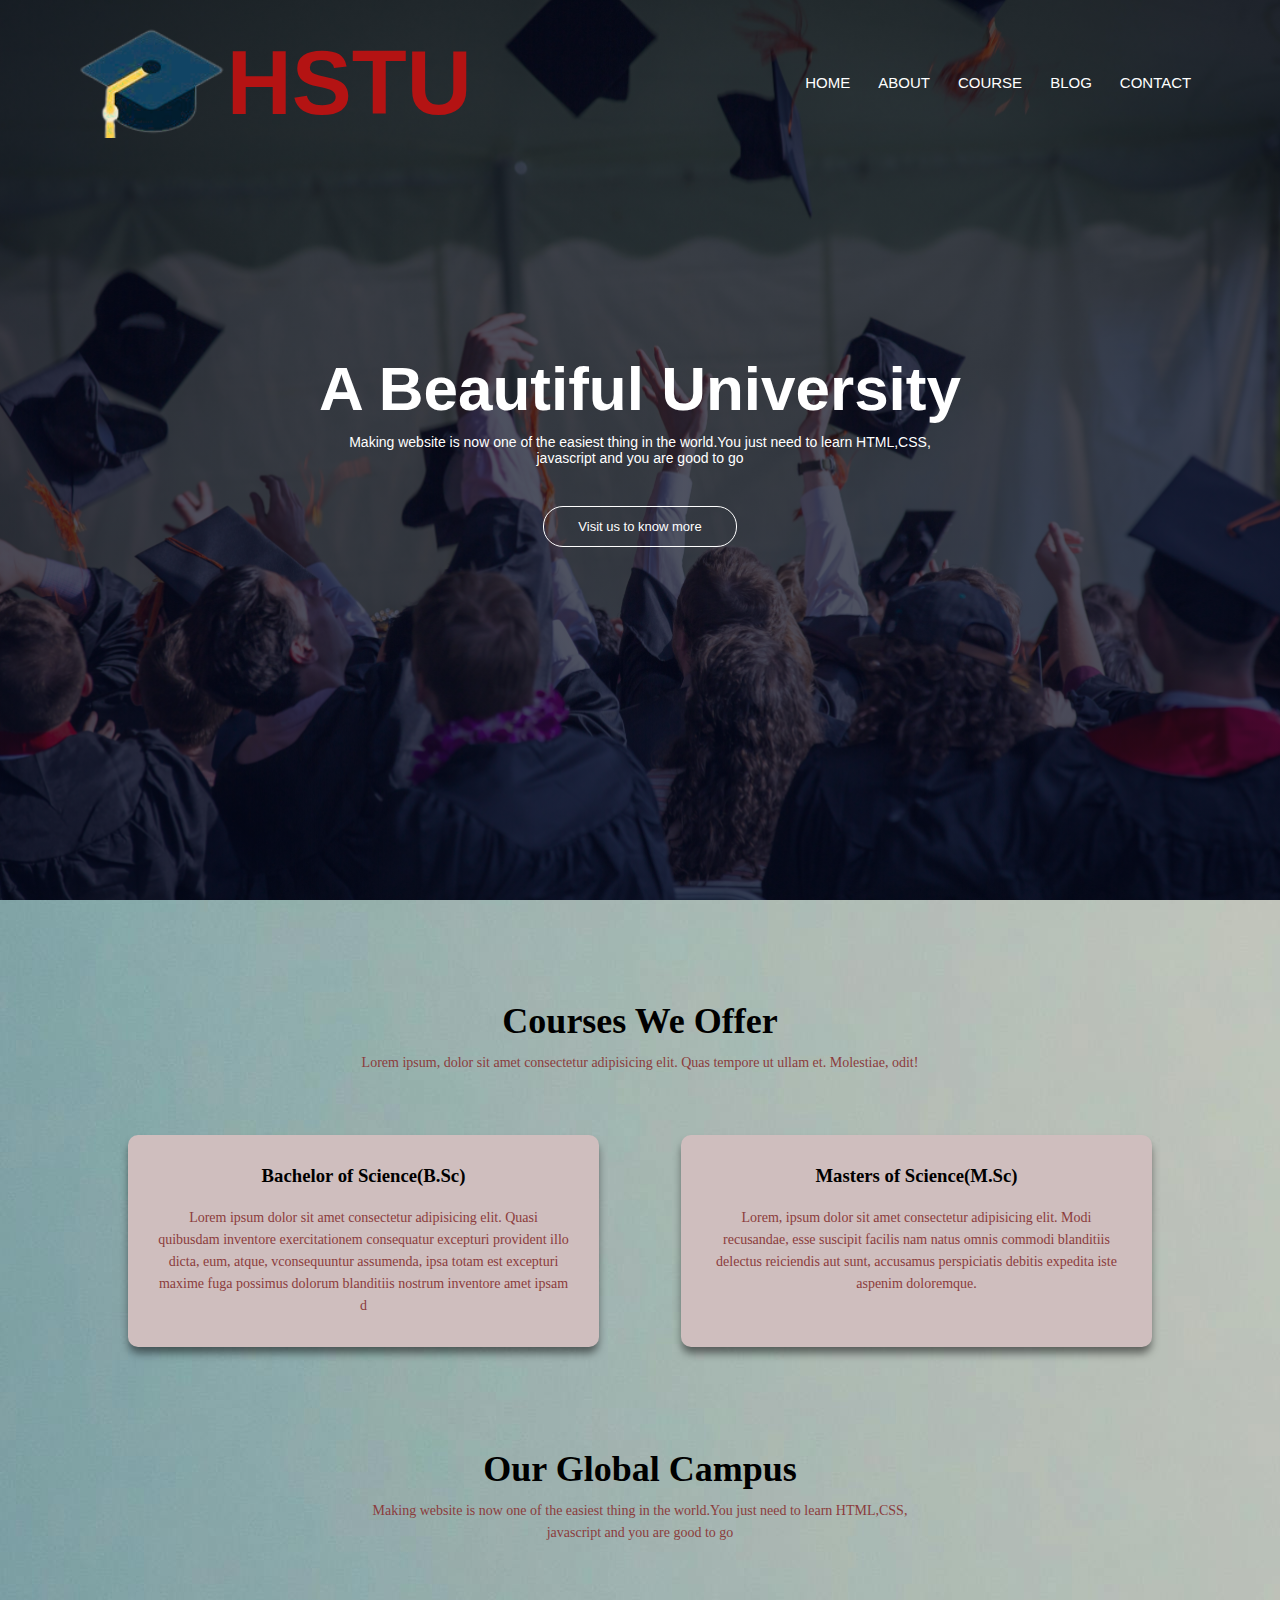
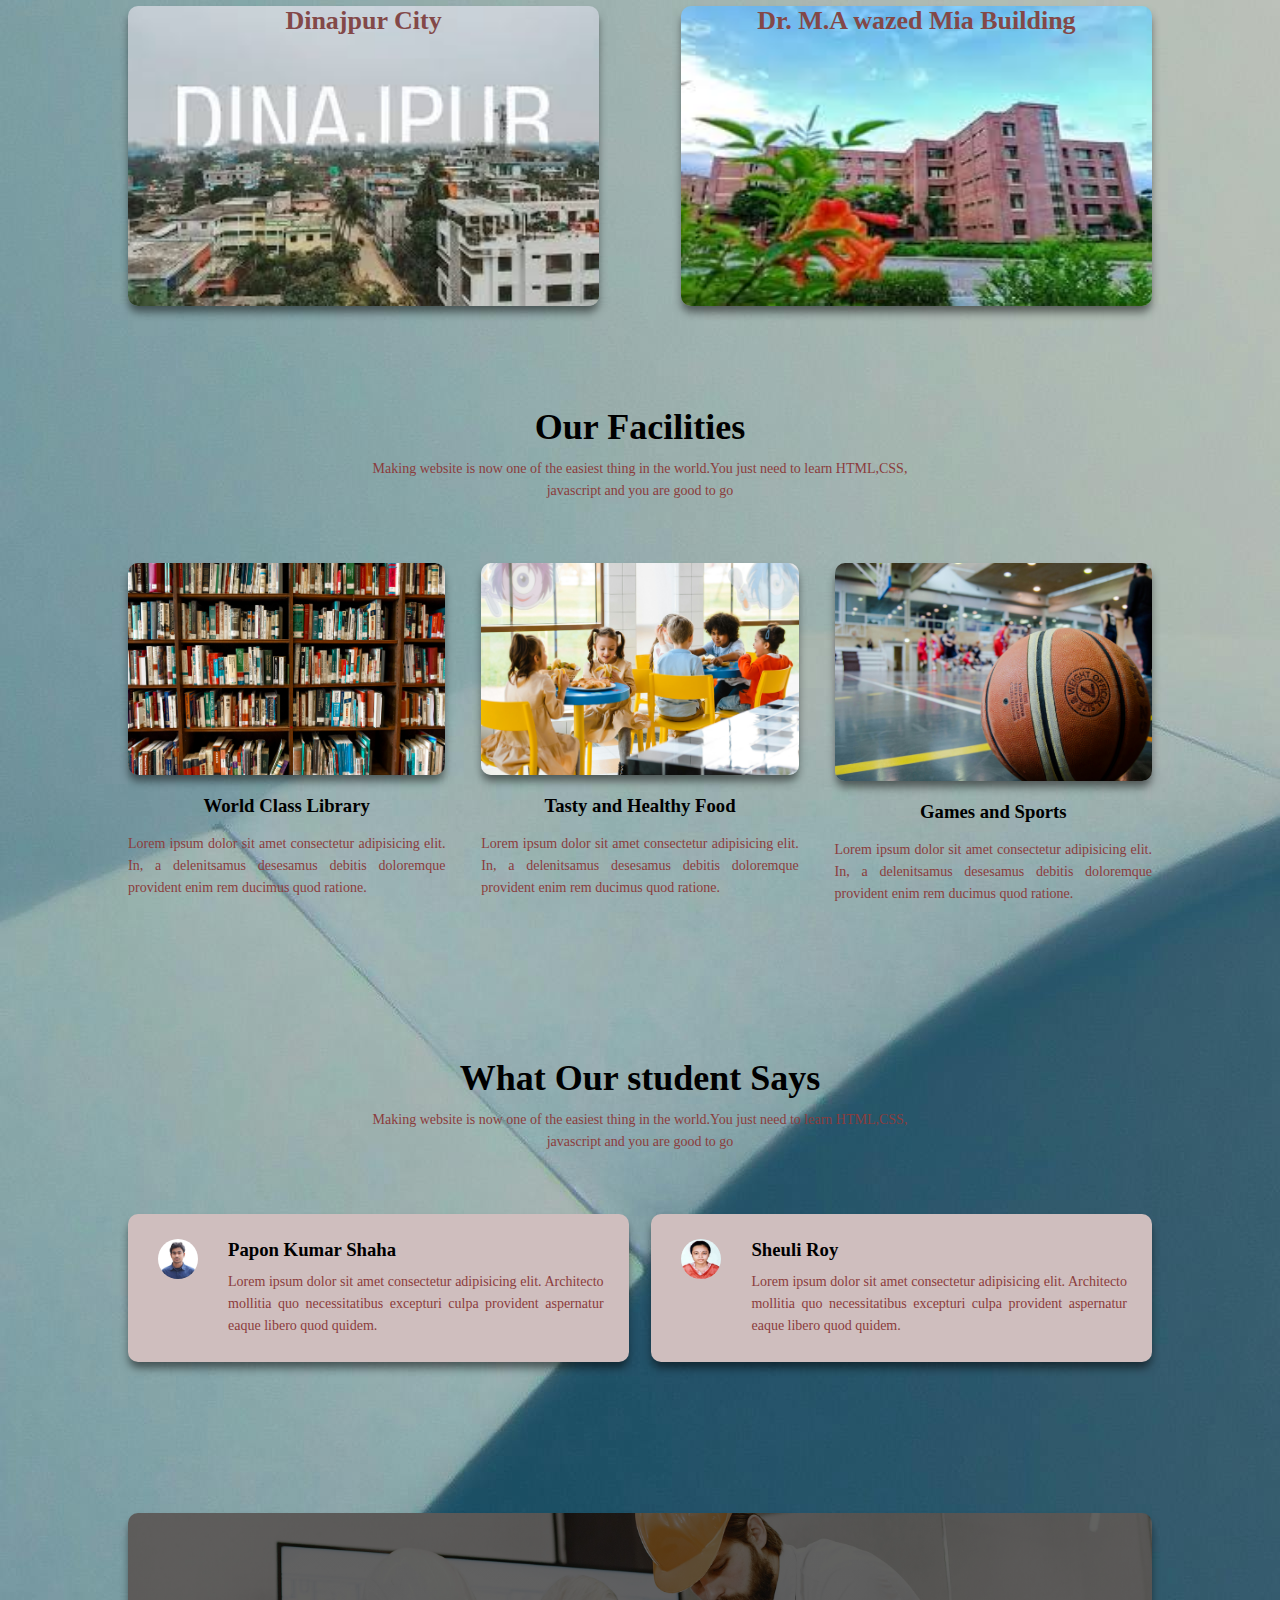
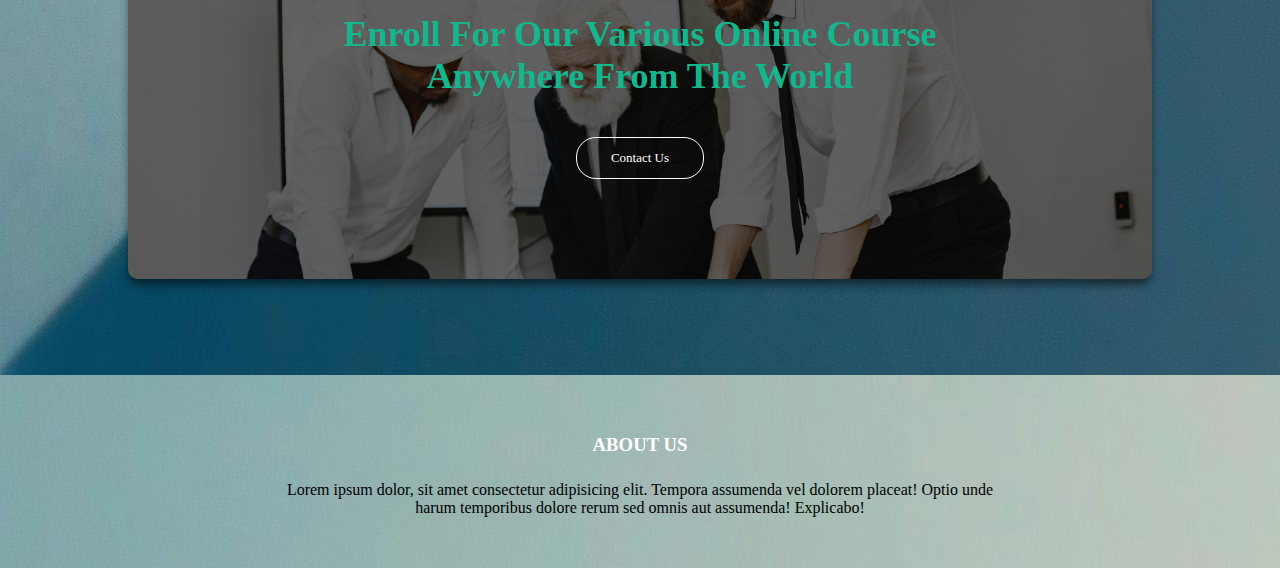
<file: index.html>
<!DOCTYPE html>
<html lang="en">
<head>
    <meta charset="UTF-8">
    <meta name="viewport" content="width=device-width, initial-scale=1.0">
    <title>Home page</title>
    <link rel="stylesheet" href="style.css">
    <link rel="stylesheet" href="https://cdnjs.cloudflare.com/ajax/libs/font-awesome/6.7.1/css/all.min.css" integrity="sha512-5Hs3dF2AEPkpNAR7UiOHba+lRSJNeM2ECkwxUIxC1Q/FLycGTbNapWXB4tP889k5T5Ju8fs4b1P5z/iB4nMfSQ==" crossorigin="anonymous" referrerpolicy="no-referrer" />
</head>
<body >
    <section class="header">
        <nav>
            <a href="index.html"><img src="images/cap1.png" alt=""></a>
            <h1 class="name">HSTU</h1>
            <div class="nav-links" id="navLinks">
                <i class="fa-solid fa-xmark" onclick="hideMenu()"></i>
                <ul>
                    <li><a href="index.html">HOME</a></li>
                    <li><a href="about.html">ABOUT</a></li>
                    <li><a href="course.html">COURSE</a></li>
                    <li><a href="blog.html">BLOG</a></li>
                    <li><a href="contact.html">CONTACT</a></li>
                </ul>
            </div>
            <i class="fa-solid fa-bars" onclick="showMenu()"></i>
        </nav>

        <div class="text-box">
            <h1>A Beautiful University</h1>
            <p>Making website is now one of the easiest thing in the world.You just need to learn HTML,CSS,<br>javascript and you are good to go</p>
            <a href="https://www.hstu.ac.bd/" class="hero-btn">Visit us to know more</a>
        </div>

    </section>

    <section class="course">
        <h1>Courses We Offer</h1>
        <p>Lorem ipsum, dolor sit amet consectetur adipisicing elit. Quas tempore ut ullam et. Molestiae, odit!</p>
        <div class="row">
            <div class="course-col">
                <h3>Bachelor of Science(B.Sc)</h3>
                <p>Lorem ipsum dolor sit amet consectetur adipisicing elit. Quasi quibusdam inventore exercitationem consequatur excepturi provident illo dicta, eum, atque, vconsequuntur assumenda, ipsa totam est excepturi maxime fuga possimus dolorum blanditiis nostrum inventore amet ipsam d</p>
          
            </div>
            <div class="course-col">
                <h3>Masters of Science(M.Sc)</h3>
                <p>Lorem, ipsum dolor sit amet consectetur adipisicing elit. Modi recusandae, esse suscipit facilis nam natus omnis commodi blanditiis delectus reiciendis aut sunt, accusamus perspiciatis debitis expedita iste aspenim doloremque.</p>
            </div>
        </div>
    </section>

    <section class="campus">
        <h1>Our Global Campus</h1>
        <p>Making website is now one of the easiest thing in the world.You just need to learn HTML,CSS,<br>javascript and you are good to go</p>

        <div class="row">
            <div class="campus-col">
                <img src="images/dinajpur.jpg" >
                <div class="layer">
                    <h3>Dinajpur City</h3>
                </div>
            </div>
            <div class="campus-col">
                <img src="images/campus2.jpg" >
                <div class="layer">
                    <h3>Dr. M.A wazed Mia Building</h3>
                </div>
            </div>
        </div>
    </section>

    <section class="facilities">
        <h1>Our Facilities</h1>
        <p>Making website is now one of the easiest thing in the world.You just need to learn HTML,CSS,<br>javascript and you are good to go</p>

        <div class="row">
            <div class="facilities-col">
                <img src="images/library.jpg" >
                <h3>World Class Library</h3>
                <p>Lorem ipsum dolor sit amet consectetur adipisicing elit. In,  a delenitsamus desesamus debitis doloremque provident enim rem ducimus quod ratione.</p>
            </div>
            <div class="facilities-col">
                <img src="images/cafeteria.jpg" >
                <h3>Tasty and Healthy Food</h3>
                <p>Lorem ipsum dolor sit amet consectetur adipisicing elit. In,  a delenitsamus desesamus debitis doloremque provident enim rem ducimus quod ratione.</p>
            </div>
            <div class="facilities-col">
                <img src="images/playgr.jpg" >
                <h3>Games and Sports</h3>
                <p>Lorem ipsum dolor sit amet consectetur adipisicing elit. In,  a delenitsamus desesamus debitis doloremque provident enim rem ducimus quod ratione.</p>
            </div>
        </div>

    </section>

    <section class="testimonials">
        <h1>What Our student Says</h1>
        <p>Making website is now one of the easiest thing in the world.You just need to learn HTML,CSS,<br>javascript and you are good to go</p>

        <div class="row">
            <div class="testimonial-col">
                <img src="images/formal-pic.jpg" alt="">
                <div>
                <h3>Papon Kumar Shaha</h3>
                <i class="fa-solid fa-star"></i>
                <i class="fa-solid fa-star"></i>
                <i class="fa-solid fa-star"></i>
                <i class="fa-solid fa-star"></i>
                <i class="fa-regular fa-star"></i>
                <p>Lorem ipsum dolor sit amet consectetur adipisicing elit. Architecto mollitia quo necessitatibus excepturi culpa provident aspernatur eaque libero quod quidem.</p>
                
                </div>
            </div>
            <div class="testimonial-col">
                <img src="images/sheuli.jpg" alt="">
                <div>
                <h3>Sheuli Roy</h3>
                <i class="fa-solid fa-star"></i>
                <i class="fa-solid fa-star"></i>
                <i class="fa-solid fa-star"></i>
                <i class="fa-solid fa-star"></i>
                <i class="fa-solid fa-star-half-stroke"></i>
                <p>Lorem ipsum dolor sit amet consectetur adipisicing elit. Architecto mollitia quo necessitatibus excepturi culpa provident aspernatur eaque libero quod quidem.</p>
                
                </div>
            </div>
        </div>
    </section>

    <!----- call to action ----->

    <section class="cta">
        <h1>Enroll For Our Various Online Course<br> Anywhere From The World</h1>
        <a href="" class="hero-btn">Contact Us</a>
    </section>

    <!----- Footer ----->

    <section class="footer">
        <h3>ABOUT US</h3>
        <P>Lorem ipsum dolor, sit amet consectetur adipisicing elit. Tempora assumenda vel dolorem placeat! Optio unde<br> harum temporibus dolore rerum sed omnis aut assumenda! Explicabo!</P>
        <div class="icons">
            <i class="fa-brands fa-facebook"></i>
            <i class="fa-brands fa-twitter"></i>
            <i class="fa-brands fa-linkedin"></i>
            <i class="fa-brands fa-instagram"></i>
        </div>
        
    </section>










    <script src="script.js"></script>
</body>
</html>
</file>
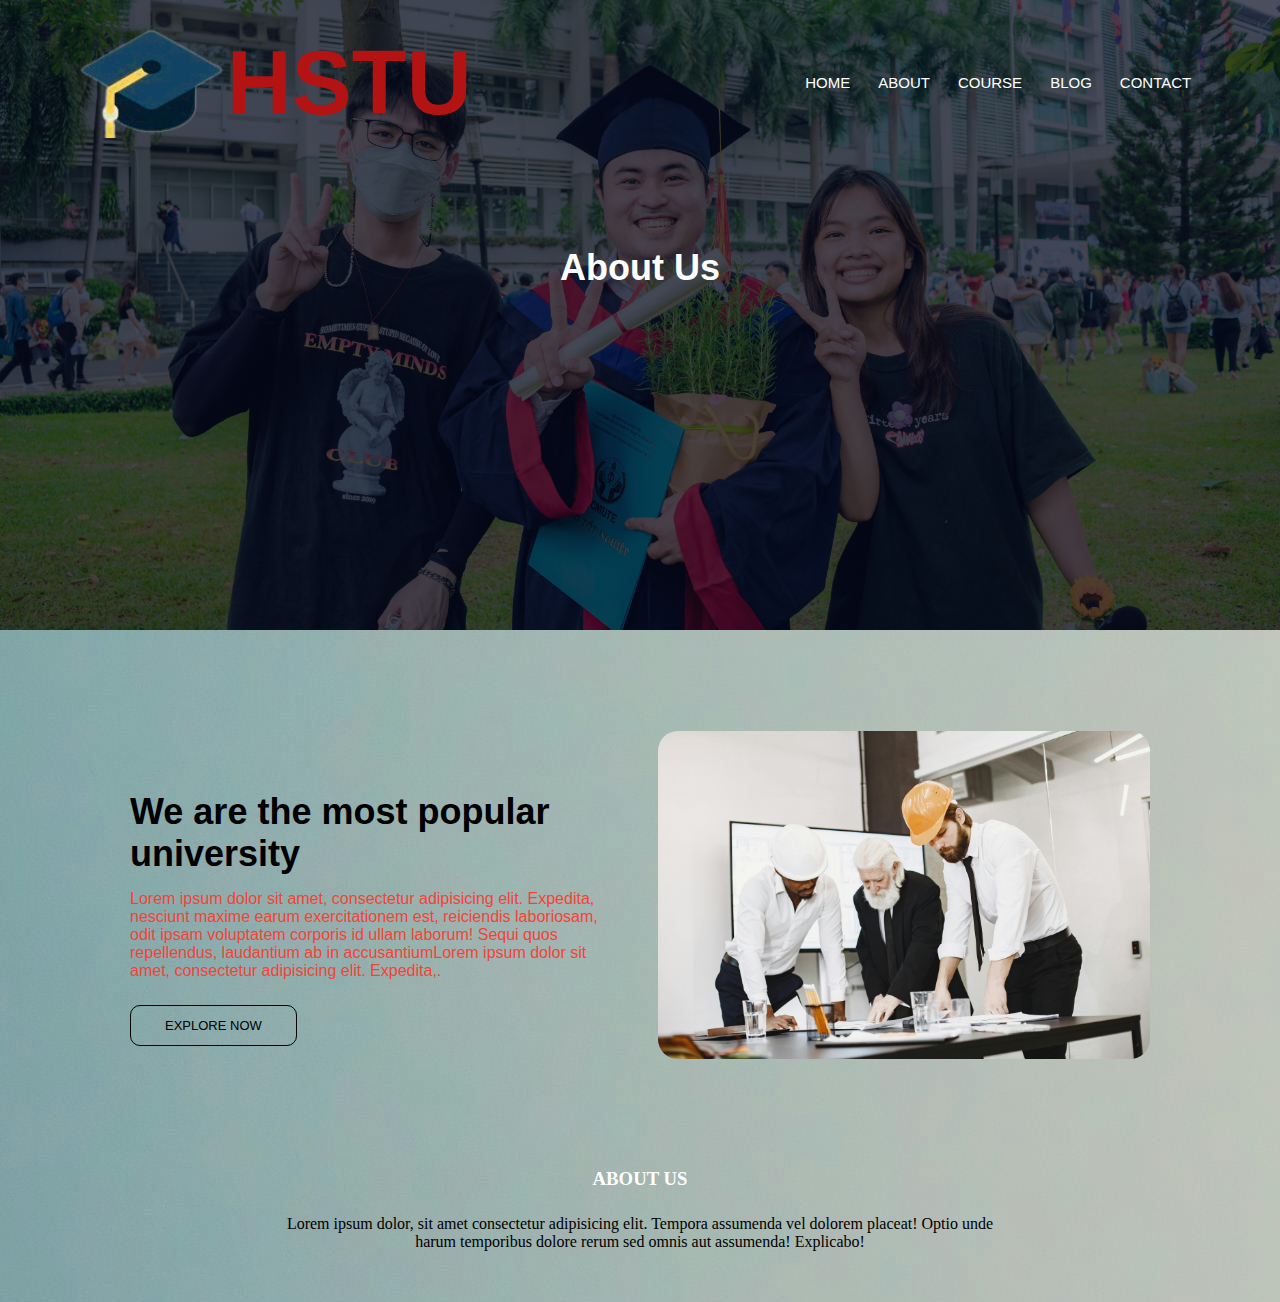
<file: about.html>
<!DOCTYPE html>
<html lang="en">
<head>
    <meta charset="UTF-8">
    <meta name="viewport" content="width=device-width, initial-scale=1.0">
    <title>About Page</title>
    <link rel="stylesheet" href="style.css">
    <link rel="stylesheet" href="https://cdnjs.cloudflare.com/ajax/libs/font-awesome/6.7.1/css/all.min.css" integrity="sha512-5Hs3dF2AEPkpNAR7UiOHba+lRSJNeM2ECkwxUIxC1Q/FLycGTbNapWXB4tP889k5T5Ju8fs4b1P5z/iB4nMfSQ==" crossorigin="anonymous" referrerpolicy="no-referrer" />
</head>
<body >
    <section class="sub-header">
        <nav>
            <a href="index.html"><img src="images/cap1.png" alt=""></a>
            <h1 class="name">HSTU</h1>
            <div class="nav-links" id="navLinks">
                <i class="fa-solid fa-xmark" onclick="hideMenu()"></i>
                <ul>
                    <li><a href="index.html">HOME</a></li>
                    <li><a href="about.html">ABOUT</a></li>
                    <li><a href="course.html">COURSE</a></li>
                    <li><a href="blog.html">BLOG</a></li>
                    <li><a href="contact.html">CONTACT</a></li>
                </ul>
            </div>
            <i class="fa-solid fa-bars" onclick="showMenu()"></i>
        </nav>
        <h1 class="h1-about">About Us</h1>
    </section>

    <!---- about us content ------>

    <section class="about-us">
        <div class="row">
            <div class="about-col about-col1">
                <h1>We are the most popular university</h1>
                <p>Lorem ipsum dolor sit amet, consectetur adipisicing elit. Expedita, nesciunt maxime earum exercitationem est, reiciendis laboriosam, odit ipsam voluptatem corporis id ullam laborum! Sequi quos repellendus, laudantium ab in accusantiumLorem ipsum dolor sit amet, consectetur adipisicing elit. Expedita,.</p>
                <a href="" class="hero-btn black-btn">EXPLORE NOW</a>
            </div>
            <div class="about-col">
                <img src="images/teamwork.jpg" >
            </div>
        </div>
    </section>


    <!----- Footer ----->

    <section class="footer">
        <h3>ABOUT US</h3>
        <P>Lorem ipsum dolor, sit amet consectetur adipisicing elit. Tempora assumenda vel dolorem placeat! Optio unde<br> harum temporibus dolore rerum sed omnis aut assumenda! Explicabo!</P>
        <div class="icons">
            <i class="fa-brands fa-facebook"></i>
            <i class="fa-brands fa-twitter"></i>
            <i class="fa-brands fa-linkedin"></i>
            <i class="fa-brands fa-instagram"></i>
        </div>
        
    </section>










    <script src="script.js"></script>
</body>
</html>
</file>
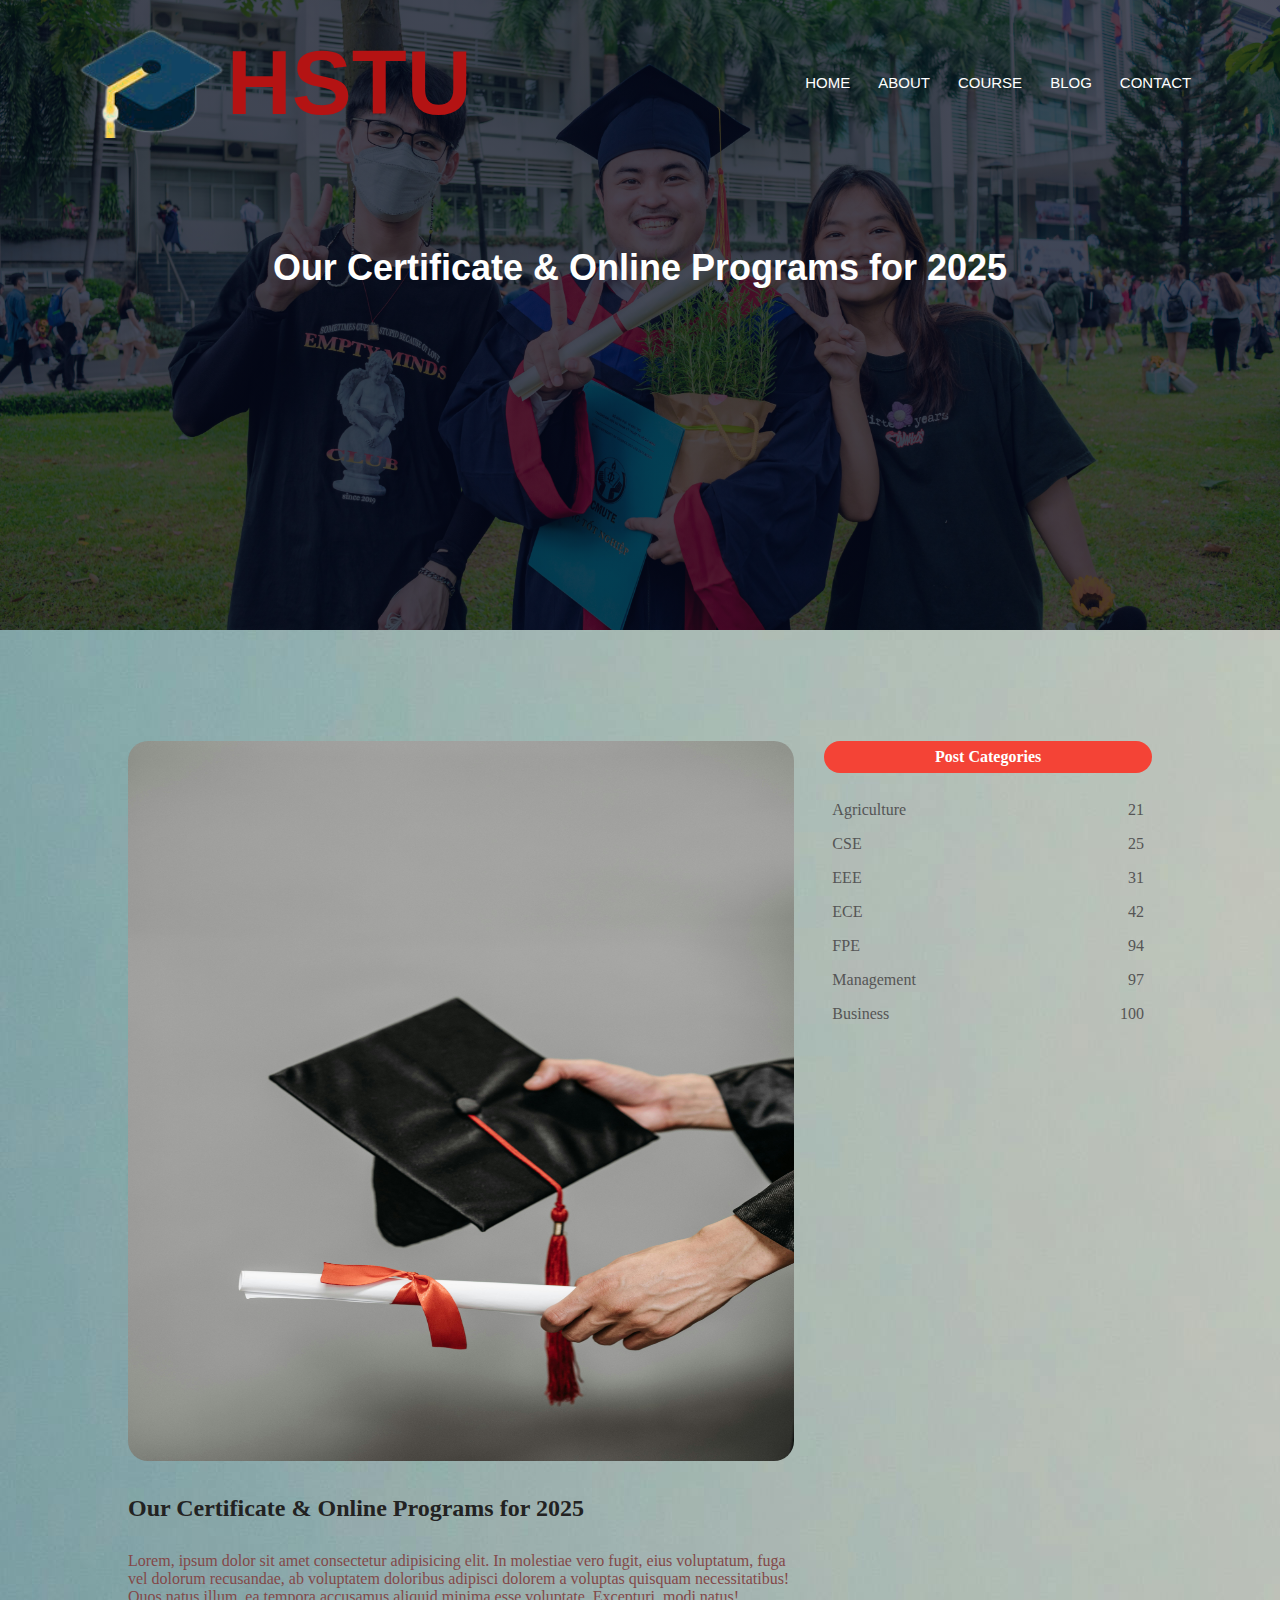
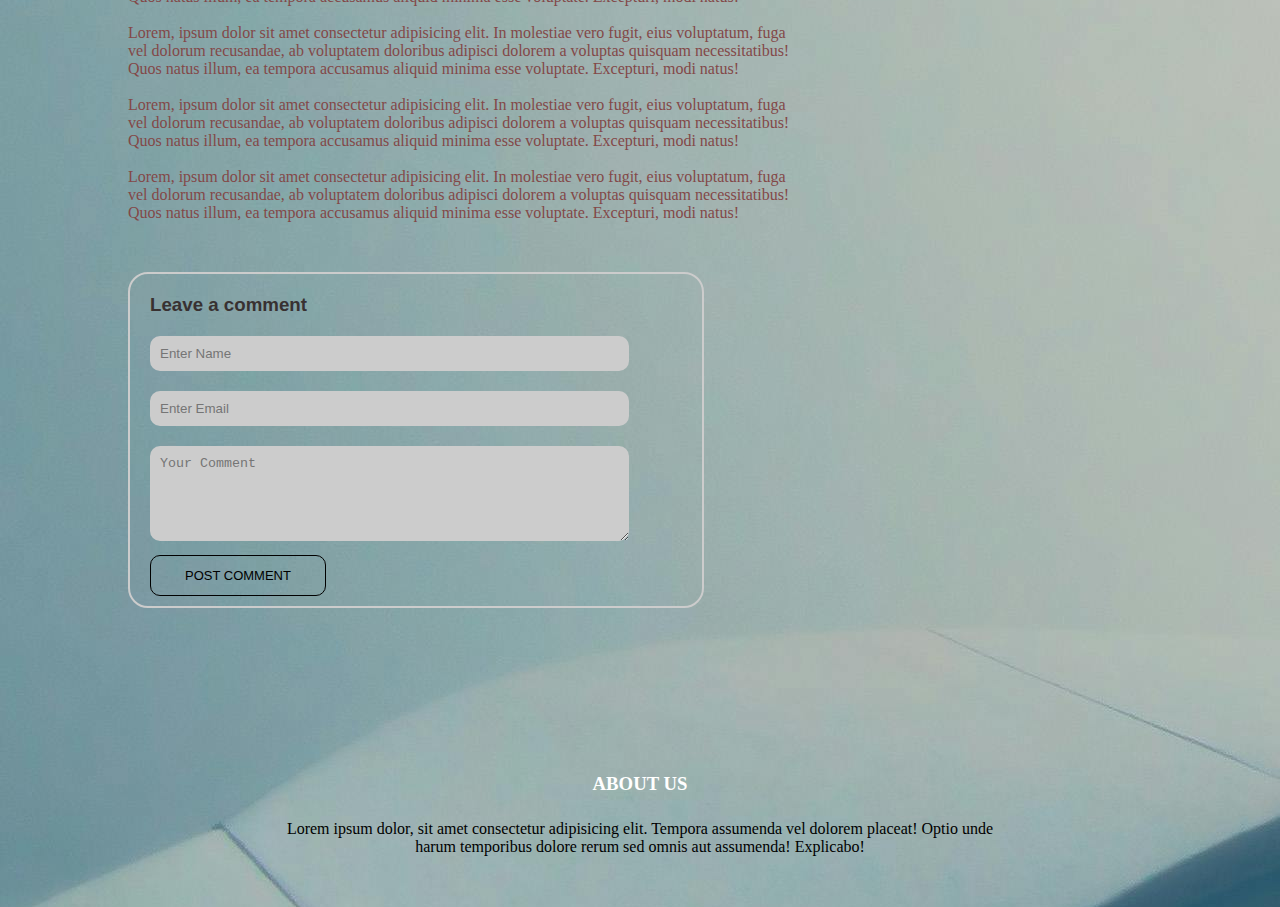
<file: blog.html>
<!DOCTYPE html>
<html lang="en">
<head>
    <meta charset="UTF-8">
    <meta name="viewport" content="width=device-width, initial-scale=1.0">
    <title>BLOG</title>
    <link rel="stylesheet" href="style.css">
    <link rel="stylesheet" href="https://cdnjs.cloudflare.com/ajax/libs/font-awesome/6.7.1/css/all.min.css" integrity="sha512-5Hs3dF2AEPkpNAR7UiOHba+lRSJNeM2ECkwxUIxC1Q/FLycGTbNapWXB4tP889k5T5Ju8fs4b1P5z/iB4nMfSQ==" crossorigin="anonymous" referrerpolicy="no-referrer" />
</head>
<body >
    <section class="sub-header">
        <nav>
            <a href="index.html"><img src="images/cap1.png" alt=""></a>
            <h1 class="name">HSTU</h1>
            <div class="nav-links" id="navLinks">
                <i class="fa-solid fa-xmark" onclick="hideMenu()"></i>
                <ul>
                    <li><a href="index.html">HOME</a></li>
                    <li><a href="about.html">ABOUT</a></li>
                    <li><a href="course.html">COURSE</a></li>
                    <li><a href="blog.html">BLOG</a></li>
                    <li><a href="contact.html">CONTACT</a></li>
                </ul>
            </div>
            <i class="fa-solid fa-bars" onclick="showMenu()"></i>
        </nav>
        <h1 class="h1-about">Our Certificate & Online Programs for 2025</h1>
    </section>

    <!-- -----------blog page content------------ -->

    <section class="blog-content">
        <div class="row">
            <div class="blog-left">
                <img src="images/cap.jpg" alt="">
                <h2>Our Certificate & Online Programs for 2025</h2>

                <p>Lorem, ipsum dolor sit amet consectetur adipisicing elit. In molestiae vero fugit, eius voluptatum, fuga vel dolorum recusandae, ab voluptatem doloribus adipisci dolorem a voluptas quisquam necessitatibus! Quos natus illum, ea tempora accusamus aliquid minima esse voluptate. Excepturi, modi natus!</p>
                <br>
                <p>Lorem, ipsum dolor sit amet consectetur adipisicing elit. In molestiae vero fugit, eius voluptatum, fuga vel dolorum recusandae, ab voluptatem doloribus adipisci dolorem a voluptas quisquam necessitatibus! Quos natus illum, ea tempora accusamus aliquid minima esse voluptate. Excepturi, modi natus!</p>
                <br>
                <p>Lorem, ipsum dolor sit amet consectetur adipisicing elit. In molestiae vero fugit, eius voluptatum, fuga vel dolorum recusandae, ab voluptatem doloribus adipisci dolorem a voluptas quisquam necessitatibus! Quos natus illum, ea tempora accusamus aliquid minima esse voluptate. Excepturi, modi natus!</p>
                <br>
                <p>Lorem, ipsum dolor sit amet consectetur adipisicing elit. In molestiae vero fugit, eius voluptatum, fuga vel dolorum recusandae, ab voluptatem doloribus adipisci dolorem a voluptas quisquam necessitatibus! Quos natus illum, ea tempora accusamus aliquid minima esse voluptate. Excepturi, modi natus!</p>
                
                <div class="comment-box">
                    <h3>Leave a comment</h3>
                    <form  class="comment-form">
                        <input type="text" placeholder="Enter Name"> 
                        <input type="text" placeholder="Enter Email"> 
                        <textarea rows="5" placeholder="Your Comment"></textarea>
                        <button type="submit" class="hero-btn black-btn">POST COMMENT</button>
                    </form>
                </div>
                
            </div>

            <div class="blog-right">
                <h3>Post Categories</h3>
                <div>
                    <span>Agriculture</span>
                    <span>21</span>
                </div>
                <div>
                    <span>CSE</span>
                    <span>25</span>
                </div>
                <div>
                    <span>EEE</span>
                    <span>31</span>
                </div>
                <div>
                    <span>ECE</span>
                    <span>42</span>
                </div>
                <div>
                    <span>FPE</span>
                    <span>94</span>
                </div>
            
                <div>
                    <span>Management</span>
                    <span>97</span>
                </div>
            
                <div>
                    <span>Business </span>
                    <span>100</span>
                </div>
            </div>
        </div>
    </section>

    
    



    <!----- Footer ----->

    <section class="footer">
        <h3>ABOUT US</h3>
        <P>Lorem ipsum dolor, sit amet consectetur adipisicing elit. Tempora assumenda vel dolorem placeat! Optio unde<br> harum temporibus dolore rerum sed omnis aut assumenda! Explicabo!</P>
        <div class="icons">
            <i class="fa-brands fa-facebook"></i>
            <i class="fa-brands fa-twitter"></i>
            <i class="fa-brands fa-linkedin"></i>
            <i class="fa-brands fa-instagram"></i>
        </div>
        
    </section>










    <script src="script.js"></script>
</body>
</html>
</file>
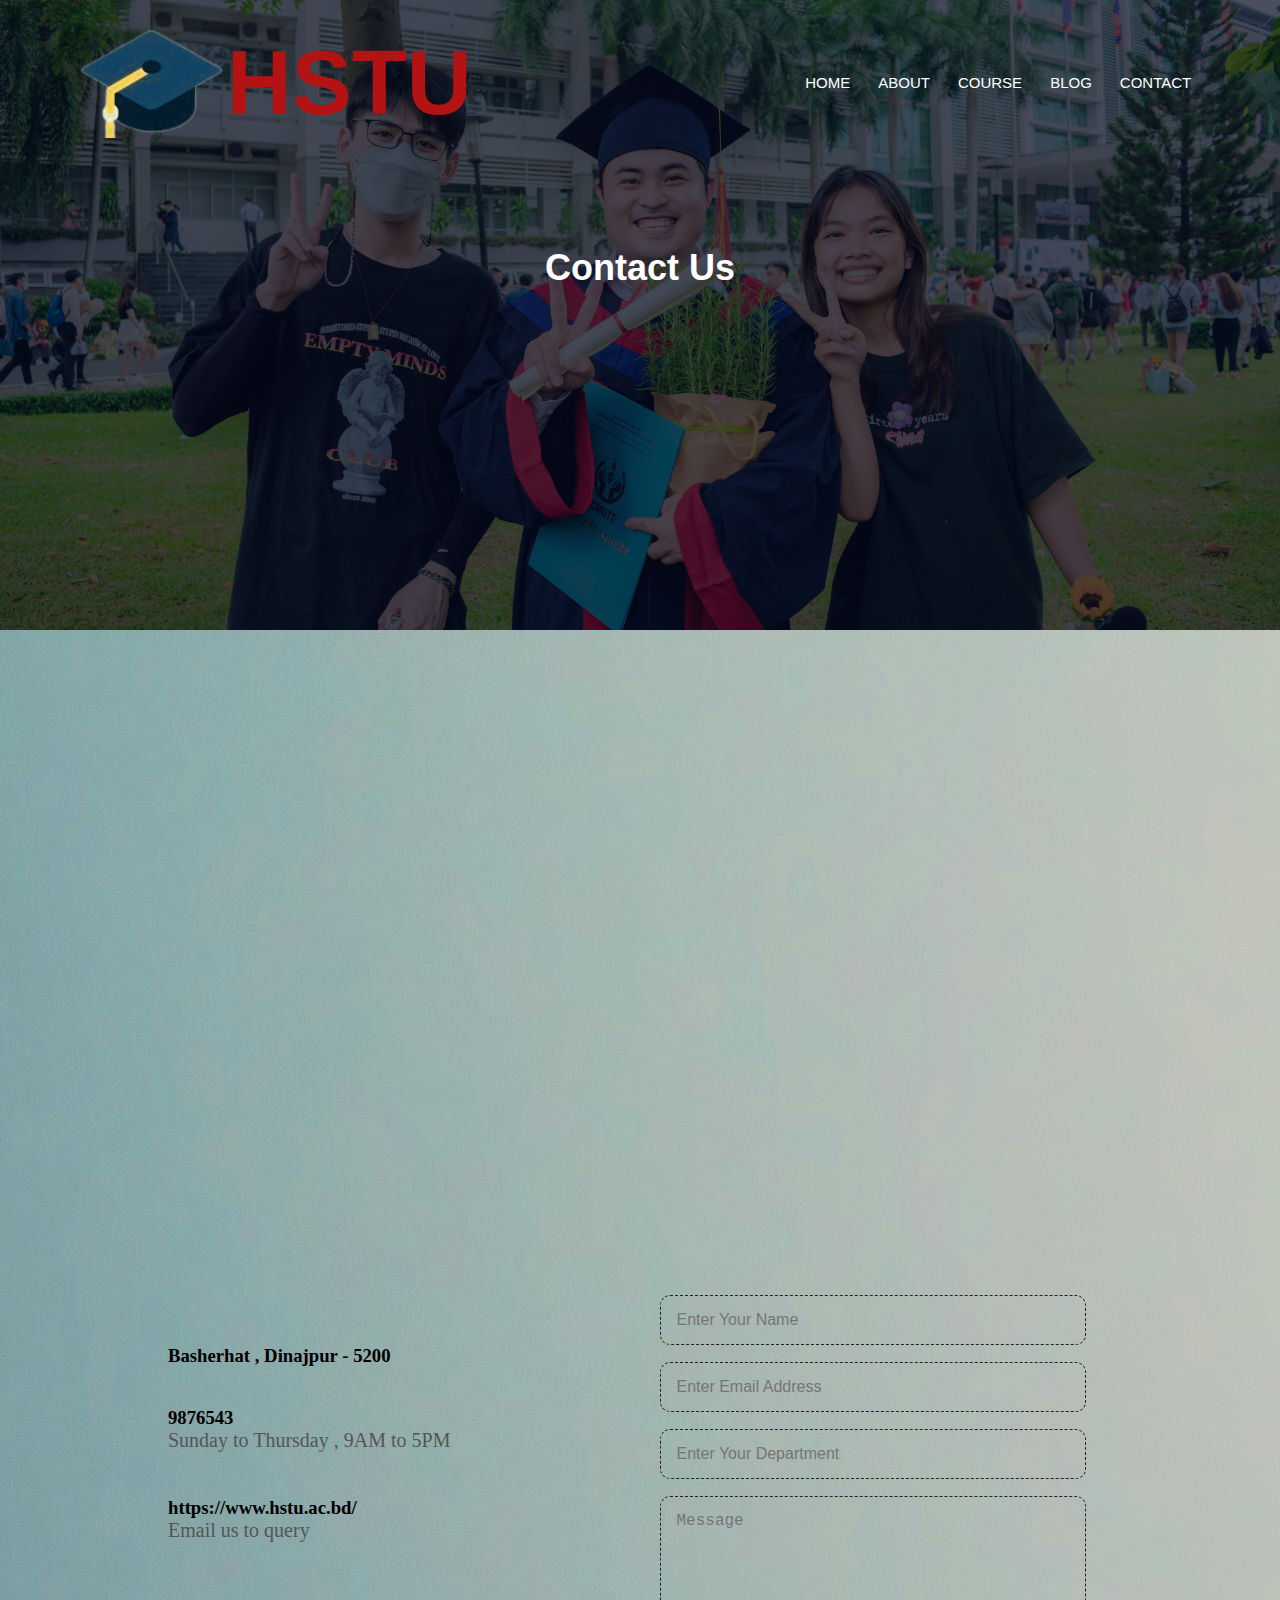
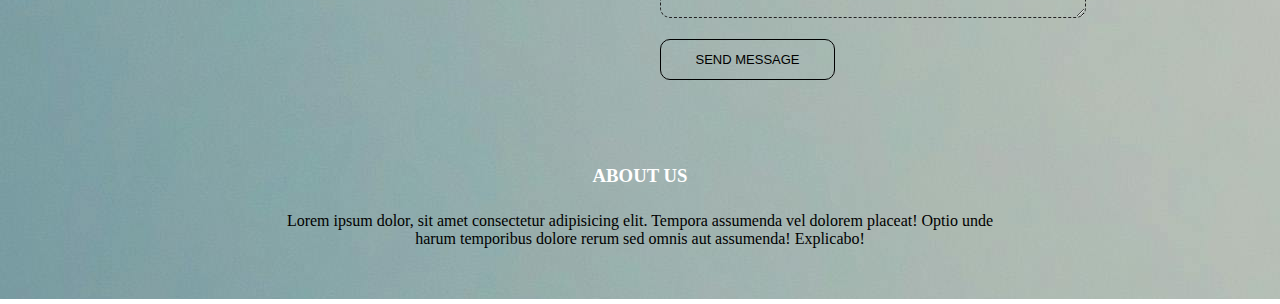
<file: contact.html>
<!DOCTYPE html>
<html lang="en">
<head>
    <meta charset="UTF-8">
    <meta name="viewport" content="width=device-width, initial-scale=1.0">
    <title>Contact Us</title>
    <link rel="stylesheet" href="style.css">
    <link rel="stylesheet" href="https://cdnjs.cloudflare.com/ajax/libs/font-awesome/6.7.1/css/all.min.css" integrity="sha512-5Hs3dF2AEPkpNAR7UiOHba+lRSJNeM2ECkwxUIxC1Q/FLycGTbNapWXB4tP889k5T5Ju8fs4b1P5z/iB4nMfSQ==" crossorigin="anonymous" referrerpolicy="no-referrer" />
</head>
<body >
    <section class="sub-header">
        <nav>
            <a href="index.html"><img src="images/cap1.png" alt=""></a>
            <h1 class="name">HSTU</h1>
            <div class="nav-links" id="navLinks">
                <i class="fa-solid fa-xmark" onclick="hideMenu()"></i>
                <ul>
                    <li><a href="index.html">HOME</a></li>
                    <li><a href="about.html">ABOUT</a></li>
                    <li><a href="course.html">COURSE</a></li>
                    <li><a href="blog.html">BLOG</a></li>
                    <li><a href="contact.html">CONTACT</a></li>
                </ul>
            </div>
            <i class="fa-solid fa-bars" onclick="showMenu()"></i>
        </nav>
        <h1 class="h1-about">Contact Us</h1>
    </section>

    <!---- contact us content ------>

    <section class="location">
        <iframe src="https://www.google.com/maps/embed?pb=!1m14!1m8!1m3!1d14381.11507669526!2d88.6519613!3d25.6951926!3m2!1i1024!2i768!4f13.1!3m3!1m2!1s0x39e4ad0b5d200fa7%3A0x2e0c8f8bb049efa2!2sHajee%20Mohammad%20Danesh%20Science%20%26%20Technology%20University!5e0!3m2!1sen!2sbd!4v1733397016058!5m2!1sen!2sbd" width="600" height="450" style="border:0;" allowfullscreen="" loading="lazy" referrerpolicy="no-referrer-when-downgrade"></iframe>
    </section>

    <section class="contact-us">
    <div class="row">
       <div class="contact-col left">
                <div>
                    <i class="fa-solid fa-house"></i>
                    <span>
                        <h3>Basherhat , Dinajpur - 5200</h3>
                    </span>
                </div>
            
            
                <div>
                    <i class="fa-solid fa-phone"></i>
                    <span>
                        <h3>9876543</h3>
                        <p>Sunday to Thursday , 9AM to 5PM</p>
                    </span>
                </div>
            
            
                <div>
                    <i class="fa-solid fa-envelope"></i>
                    <span>
                        <h3>https://www.hstu.ac.bd/</h3>
                        <p>Email us to query</p>
                    </span>
                </div>
        </div>
        <div class="contact-col">
             <form action="">
                <input type="text" placeholder="Enter Your Name" required>
                <input type="email" placeholder="Enter Email Address" required>
                <input type="text" placeholder="Enter Your Department" required>
                <textarea rows="5" placeholder="Message" required></textarea>
                <button type="submit" class="hero-btn black-btn">SEND MESSAGE</button>
            </form>

        </div>
    </div>
    </section>
 

    <!----- Footer ----->

    <section class="footer">
        <h3>ABOUT US</h3>
        <P>Lorem ipsum dolor, sit amet consectetur adipisicing elit. Tempora assumenda vel dolorem placeat! Optio unde<br> harum temporibus dolore rerum sed omnis aut assumenda! Explicabo!</P>
        <div class="icons">
            <i class="fa-brands fa-facebook"></i>
            <i class="fa-brands fa-twitter"></i>
            <i class="fa-brands fa-linkedin"></i>
            <i class="fa-brands fa-instagram"></i>
        </div>
        
    </section>










    <script src="script.js"></script>
</body>
</html>
</file>
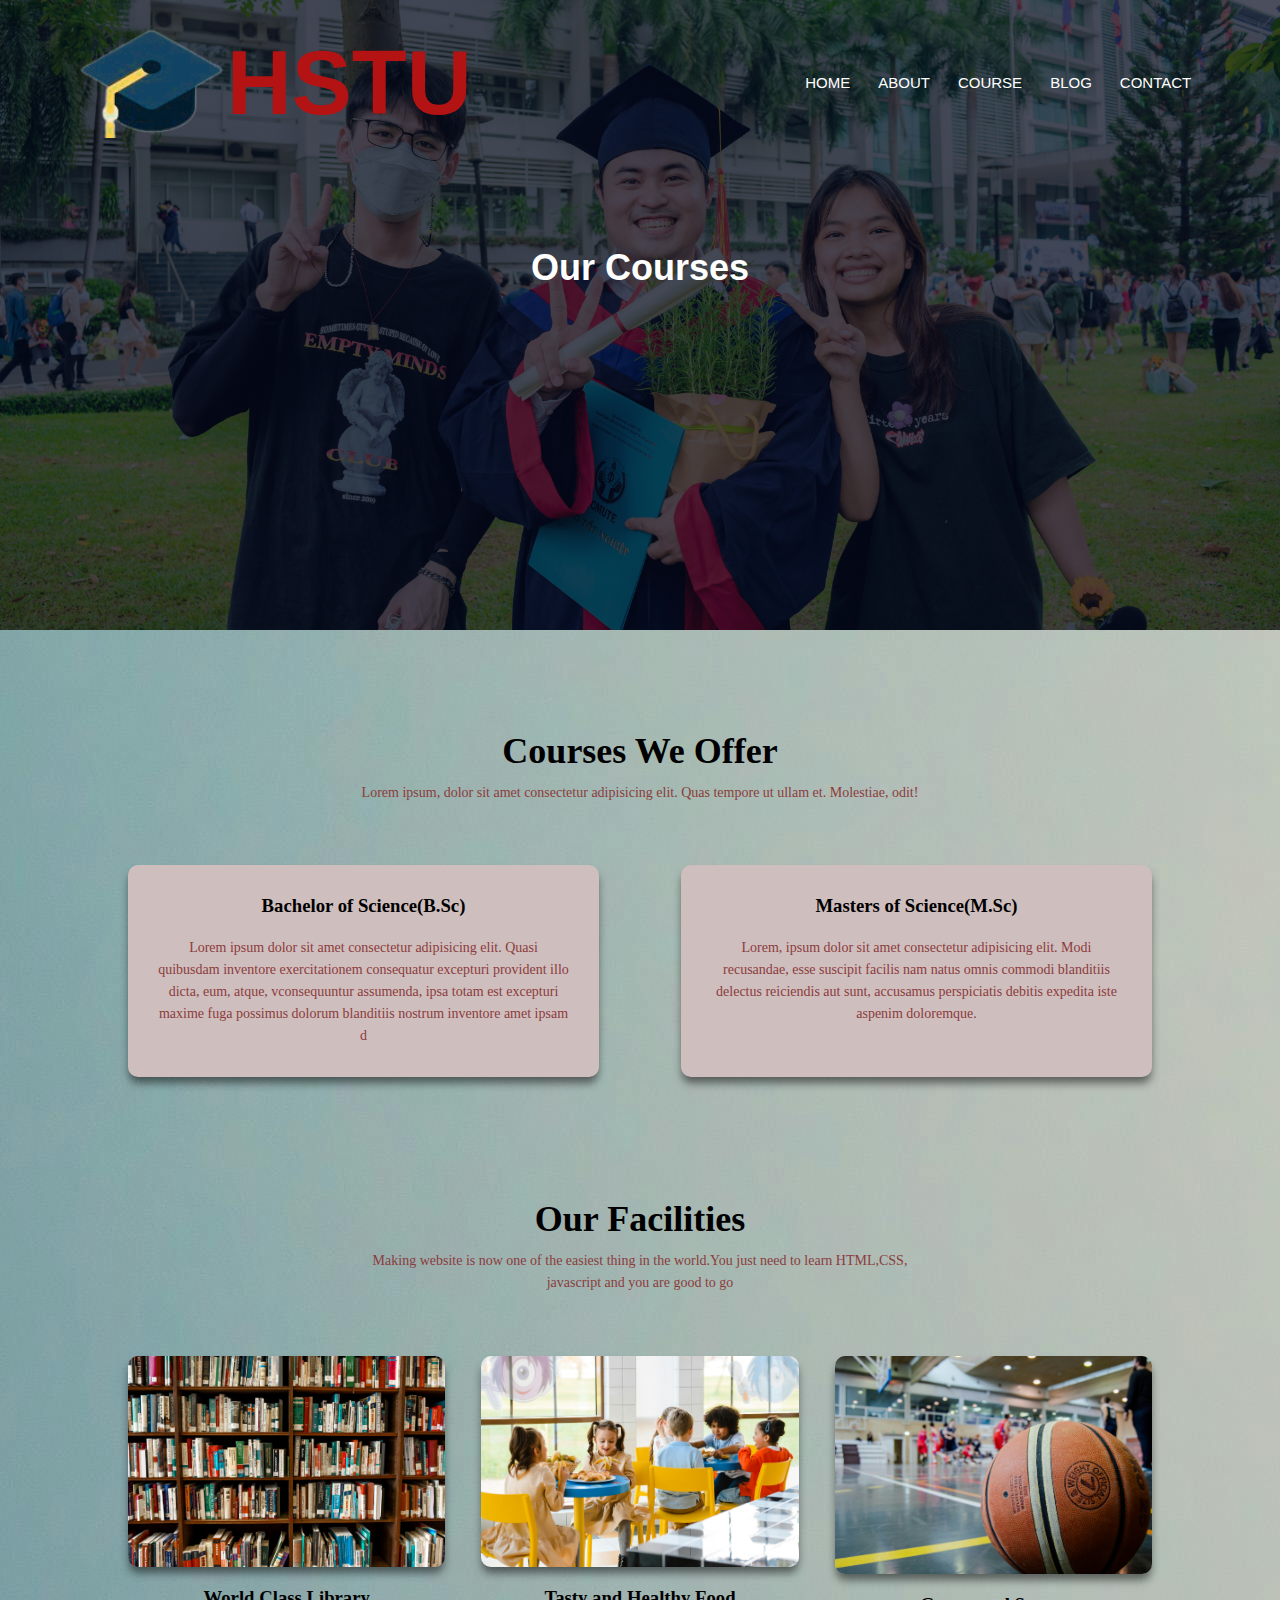
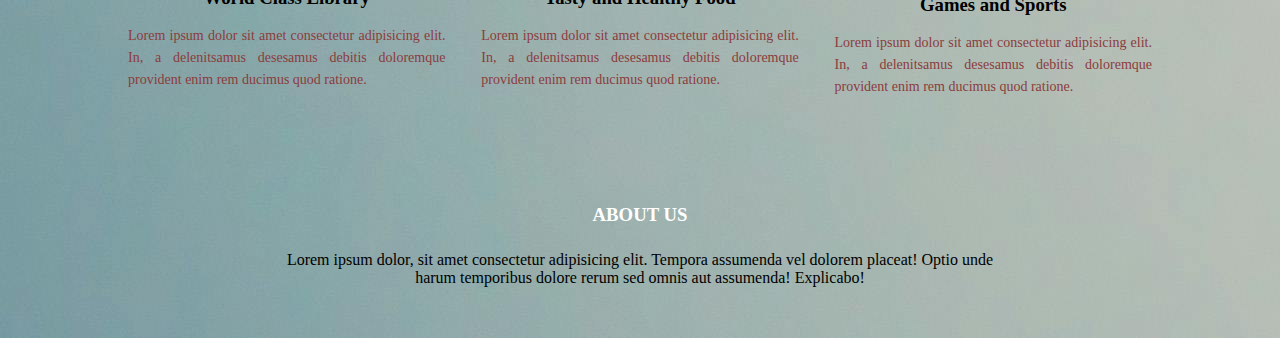
<file: course.html>
<!DOCTYPE html>
<html lang="en">
<head>
    <meta charset="UTF-8">
    <meta name="viewport" content="width=device-width, initial-scale=1.0">
    <title>Courses</title>
    <link rel="stylesheet" href="style.css">
    <link rel="stylesheet" href="https://cdnjs.cloudflare.com/ajax/libs/font-awesome/6.7.1/css/all.min.css" integrity="sha512-5Hs3dF2AEPkpNAR7UiOHba+lRSJNeM2ECkwxUIxC1Q/FLycGTbNapWXB4tP889k5T5Ju8fs4b1P5z/iB4nMfSQ==" crossorigin="anonymous" referrerpolicy="no-referrer" />
</head>
<body >
    <section class="sub-header">
        <nav>
            <a href="index.html"><img src="images/cap1.png" alt=""></a>
            <h1 class="name">HSTU</h1>
            <div class="nav-links" id="navLinks">
                <i class="fa-solid fa-xmark" onclick="hideMenu()"></i>
                <ul>
                    <li><a href="index.html">HOME</a></li>
                    <li><a href="about.html">ABOUT</a></li>
                    <li><a href="course.html">COURSE</a></li>
                    <li><a href="blog.html">BLOG</a></li>
                    <li><a href="contact.html">CONTACT</a></li>
                </ul>
            </div>
            <i class="fa-solid fa-bars" onclick="showMenu()"></i>
        </nav>
        <h1 class="h1-about">Our Courses</h1>
    </section>

    <!-- ---------courses portion--------- -->

    <section class="course">
        <h1>Courses We Offer</h1>
        <p>Lorem ipsum, dolor sit amet consectetur adipisicing elit. Quas tempore ut ullam et. Molestiae, odit!</p>
        <div class="row">
            <div class="course-col">
                <h3>Bachelor of Science(B.Sc)</h3>
                <p>Lorem ipsum dolor sit amet consectetur adipisicing elit. Quasi quibusdam inventore exercitationem consequatur excepturi provident illo dicta, eum, atque, vconsequuntur assumenda, ipsa totam est excepturi maxime fuga possimus dolorum blanditiis nostrum inventore amet ipsam d</p>
          
            </div>
            <div class="course-col">
                <h3>Masters of Science(M.Sc)</h3>
                <p>Lorem, ipsum dolor sit amet consectetur adipisicing elit. Modi recusandae, esse suscipit facilis nam natus omnis commodi blanditiis delectus reiciendis aut sunt, accusamus perspiciatis debitis expedita iste aspenim doloremque.</p>
            </div>
        </div>
    </section>
    
    <!-- ---------facilities--------- -->

    <section class="facilities">
        <h1>Our Facilities</h1>
        <p>Making website is now one of the easiest thing in the world.You just need to learn HTML,CSS,<br>javascript and you are good to go</p>

        <div class="row">
            <div class="facilities-col">
                <img src="images/library.jpg" >
                <h3>World Class Library</h3>
                <p>Lorem ipsum dolor sit amet consectetur adipisicing elit. In,  a delenitsamus desesamus debitis doloremque provident enim rem ducimus quod ratione.</p>
            </div>
            <div class="facilities-col">
                <img src="images/cafeteria.jpg" >
                <h3>Tasty and Healthy Food</h3>
                <p>Lorem ipsum dolor sit amet consectetur adipisicing elit. In,  a delenitsamus desesamus debitis doloremque provident enim rem ducimus quod ratione.</p>
            </div>
            <div class="facilities-col">
                <img src="images/playgr.jpg" >
                <h3>Games and Sports</h3>
                <p>Lorem ipsum dolor sit amet consectetur adipisicing elit. In,  a delenitsamus desesamus debitis doloremque provident enim rem ducimus quod ratione.</p>
            </div>
        </div>

    </section>



    <!----- Footer ----->

    <section class="footer">
        <h3>ABOUT US</h3>
        <P>Lorem ipsum dolor, sit amet consectetur adipisicing elit. Tempora assumenda vel dolorem placeat! Optio unde<br> harum temporibus dolore rerum sed omnis aut assumenda! Explicabo!</P>
        <div class="icons">
            <i class="fa-brands fa-facebook"></i>
            <i class="fa-brands fa-twitter"></i>
            <i class="fa-brands fa-linkedin"></i>
            <i class="fa-brands fa-instagram"></i>
        </div>
        
    </section>










    <script src="script.js"></script>
</body>
</html>
</file>
<file: style.css>
*{
    margin:0;
    padding:0;
}
body{
    background-image: url(images/web-bg.jpg);
}
.header{
    min-height:100vh;
    width:100%;
    background-image: linear-gradient(rgba(4,9,30,0.7),rgba(4,9,30,0.7)),url(images/graduates.jpg);
    background-position:center;
    background-size:cover;
    position:relative;
}
nav{
    display:flex;
    padding:2% 6%;
    justify-content:space-between;
    align-items:center;
    
 
    
}

nav ul{
    margin-left:300px;
}
nav img{
    width:150px;

}
nav h1{
    color:rgb(180, 19, 19);
    font-size:90px;
    font-weight:700;
    font-family:'poppins',sans-serif;
}
.nav-links{
    flex:1;
    text-align:right;
}
.nav-links ul li{
    list-style:none;
    display:inline-block;
    padding:8px 12px;
    position:relative;
}
.nav-links ul li a{
    color:#fff;
    text-decoration:none;
    font-size:15px;
    font-family:'poppins',sans-serif;
}
.nav-links ul li::after{
    content:'';
    width:0%;
    height:2px;
    background:#f44336;
    display:block;
    margin:auto;
    transition:0.5s;
}
.nav-links ul li:hover::after{
    width:100%;
}
.text-box{
    width:90%;
    color:#fff;
    position:absolute;
    top:50%;
    left:50%;
    transform:translate(-50%,-50%);
    text-align: center;
    font-family:'poppins',sans-serif;
}
.text-box h1{
    font-size:62px;

}
.text-box p{
    margin:10px 0 40px;
    font-size:14px;
    color:#fff;
}
.hero-btn{
    display:inline-block;
    text-decoration:none;
    color:#fff;
    border:1px solid #fff;
    padding:12px 34px;
    font-size:13px;
    background: transparent;
    position:relatve;
    cursor:pointer;
    border-radius:20px;
    transition:1s;
}
.hero-btn:hover{
    border:1px solid #f44336;
    background:#f44336;
    transform: scale(1.1);
}
nav .fa-solid{
    display:none;
}
@media(max-width:700px){
    .text-box h1{
        font-size:20px;}
    .nav-links ul li{
       display:block;
       
    }
    
    
    nav h1{
        font-size:70px; 
        margin-right:70px;
    }
    .nav-links{
        position:fixed;
        background:#f44336;
        height:100vh;
        width:200px;
        top:0;
        right:-200px;
        text-align:left;
        z-index:2;
        transition:1s;
    }
    nav .fa-solid{
        display:block;
        color:#fff;
        margin:10px;
        font-size:22px;
        cursor:pointer;
    }
   
   
}


.course{
    width:80%;
    margin:auto;
    text-align: center;
    padding-top: 100px;
}
h1{
    font-size:36px;
    font-weight:600;
}
.course p, .campus p, .facilities p,.testimonials p {
    color:#8b3c3c;
    font-size:14px;
    font-weight:300;
    line-height:22px;
    padding:10px;
}
.row{
    margin-top:5%;
    display:flex;
    justify-content: space-between;
    ;
}
.row .course-col{
    flex-basis:46%;
    background:#cfbebe;
    border-radius:10px;
    margin-bottom:5%;
    padding:20px;
    box-sizing:border-box;
    transition:0.5s;
    cursor:pointer;
    box-shadow:0 7px 8px -1px rgba(0,0,0,0.5);
}
.row .course-col h3{
    text-align:center;
    font-weight:600;
    margin:10px 0;
}
.row .course-col:hover{
    box-shadow:0 0 20px 0px rgba(0,0,0,0.4);
}
@media(max-width:700px){
    .row{
        flex-direction:column;
    }
}
.campus{
    width:80%;
    margin:auto;
    text-align:center;
    padding-top:50px;
}
.row .campus-col{
    flex-basis:46%;
    height:300px;
    border-radius:10px;
    margin-bottom:30px;
    position:relative;
    overflow:hidden;
    box-shadow:0 7px 8px -1px rgba(0,0,0,0.5);
    transition:1s;
}
.row .campus-col:hover{
    transform: scale(1.1);
}
.row .campus-col img{
    width:100%;
    height:100%;
    display:block;
    
}
.row .campus-col .layer{
    background:transparent;
    height:100%;
    width:100%;
    position:absolute;
    top:0;
    left:0;
    transition:0.5s;
}
.row .campus-col .layer:hover{
    background:rgba(68, 155, 148, 0.7);
    cursor:pointer;
}
.row .campus-col .layer h3{
    width:100%;
    font-weight:700;
    color:#834848;
    font-size:26px;
    top:0;
    position:absolute;
   
}



.facilities{
    width:80%;
    margin:auto;
    text-align:center;
    padding-top:70px;
}
.facilities-col{
    flex-basis:31%;
    border-radius:10px;
    margin-bottom:5%;
    text-align:left;
    cursor:pointer;
    
}
.facilities-col img{
    width:100%;
    border-radius:10px;
    box-shadow:0 7px 8px -1px rgba(0,0,0,0.5);
    transition:1.1s;
}
.facilities-col img:hover{
    transform:scale(1.2);
}
.facilities-col p{
    padding:0;
    text-align:justify;
}
.facilities-col h3{
    margin:16px 0;
    text-align:center;
}



.testimonials{
    width:80%;
    margin:auto;
    padding-top: 100px;
    text-align:center;
}
.testimonial-col{
    flex-basis:44%;
    border-radius:10px;
    margin-bottom:5%;
    text-align:left;
    background:#cfbebe;
    padding:25px;
    cursor:pointer;
    display:flex;
    box-shadow:0 7px 8px -1px rgba(0,0,0,0.5);
    transition:1s;
}
.testimonial-col:hover{
    transform:scale(1.1);
}
.testimonial-col img{
    height:40px;
    margin-left:5px;
    margin-right:30px;
    border-radius:50%;
}
.testimonial-col p{
    padding:10px 0 0 0;
    text-align: justify;
}
.testimonial-col .fa-solid,.testimonial-col .fa-regular{
    color:#f44336;
    font-size:10px;
}
.cta{
    margin:100px auto;
    width:80%;
    background-image: linear-gradient(rgba(0,0,0,0.6),rgba(0,0,0,0.6)),url(images/teamwork.jpg);
    background-position:center;
    background-size:cover;
    border-radius:10px;
    text-align:center;
    padding:100px 0;
    box-shadow:0 7px 8px -1px rgba(0,0,0,0.5);
}
.cta h1{
    color:#14b68d;
    margin-bottom:40px;
    padding:0;
    font-weight:700;
}
@media(max-width:700px){
    .cta h1{
        text-align: center;
    }
}

.footer{
    width:100%;
    text-align:center;
    padding:30px 0;
    
}
.footer h3{
    margin:25px 0;
    font-weight:600;
    color: #fff;
}
.footer .icons .fa-brands{
    color:#f44336;
    margin:5px 13px;
    cursor:pointer;
    font-size:18px;
}


/* ------- About us page ------- */

.sub-header{
    height:70vh;
    width:100%;
    background-image:linear-gradient(rgba(4,9,30,0.7),rgba(4,9,30,0.7)),url(images/3students.jpg);
    background-size:cover;
    background-position: center;
    text-align:center;
    color:#fff;
}
.sub-header .h1-about{
    margin-top:80px;
    font-family:'poppins',sans-serif;
}
.about-us{
    width:80%;
    margin:auto;
    padding:20px;
    font-family:'poppins',sans-serif;
}
.about-col{
    flex-basis:48%;
    padding:30px 2px;
}
.about-col1{
    padding-top:90px;
}
.about-col img{
    width:100%;
    border-radius: 20px;;
}
.about-col h1{
    padding-top:0;
}
.about-col p{
    padding:15px 0 25px;
    color:#f44336;
}
.black-btn{
    border-radius: 10px;
    color:black;
    border:1px solid black;
    font-weight: 500;
}
.black-btn:hover{
    color:#fff;
}

/* --------blog content------ */

.blog-content{
    width:80%;
    margin:auto;
    padding:60px 0;
}
.blog-left{
    flex-basis:65%;
   
}
.blog-left img{
    width:100%;
    height:80vh;
    border-radius:20px;
    transition:1s;
}
.blog-left img:hover{
    transform: scale(1.05);
}
.blog-left h2{
    color:#222;
    font-weight:600;
    margin:30px 0;
}
.blog-left p{
    color:#834848;
    padding:0;
}
.blog-right{
    flex-basis:32%;

}
.blog-right h3{
    background: #f44336;
    color:#fff;
    padding:7px 0;
    font-size:16px;
    margin-bottom:20px;
    text-align: center;
    border-radius: 20px;
}
.blog-right div{
    display:flex;
    align-items: center;
    justify-content: space-between;
    color:#555;
    padding:8px;
    box-sizing: border-box;
}
.comment-box{
    border:2px solid #ccc;
    margin:50px 0;
    padding:10px 20px;
    border-radius: 20px;
    width:80%;
    transition:1s
}
.comment-box:hover{
    transform:scale(1.2);
}

.comment-box h3{
    text-align:left;
    font-family:'poppins',sans-serif;
    color:#383131;
    margin:10px 0;
}
.comment-form input,.comment-form textarea{
    width:90%;
    padding:10px;
    margin:10px 0;
    box-sizing:border-box;
    border:none;
    outline: none;
    background: #ccc;
    border-radius: 10px;
    
}

}
.comment-form button{
    margin:10px 0;
}
@media(max-width:700px){
    .sub-header h1{
        font-size:20px;
    }
}

/* ---------contact page------- */

.location{
    width:80%;
    margin:auto;
    padding:80px 0;
}
.location iframe{
    width:100%;
    border-radius: 10px;
}
.contact-us{
    width:80%;
    margin:auto;
}
.contact-col{
    flex-basis:48%;
    margin-bottom:30px;
}
.contact-col div{
    display:flex;
    align-items: center;
    margin-bottom:40px;
}
.contact-col .fa-solid{
    font-size:28px;
    color:#f44336;
    margin:10px;
    margin-right:30px;
}
.contact-col p{
    font-size:20px;
    margin-bottom :5px;
    color:#555;
    font-weight:400;
}
.contact-col input, .contact-col textarea{
    width:80%;
    padding:15px;
    margin-bottom:17px;
    outline:none;
    background:transparent ;
    color:#f44336;
    border:1.5px dashed #222;;
    border-radius: 10px;
    font-weight:200;
    font-size: 16px;;
}
.contact-us .left{
    padding-top:50px;
}
input,textarea{
    transition:1s;
}
input:hover,textarea:hover{
    transform: scale(1.1);
}
</file>
